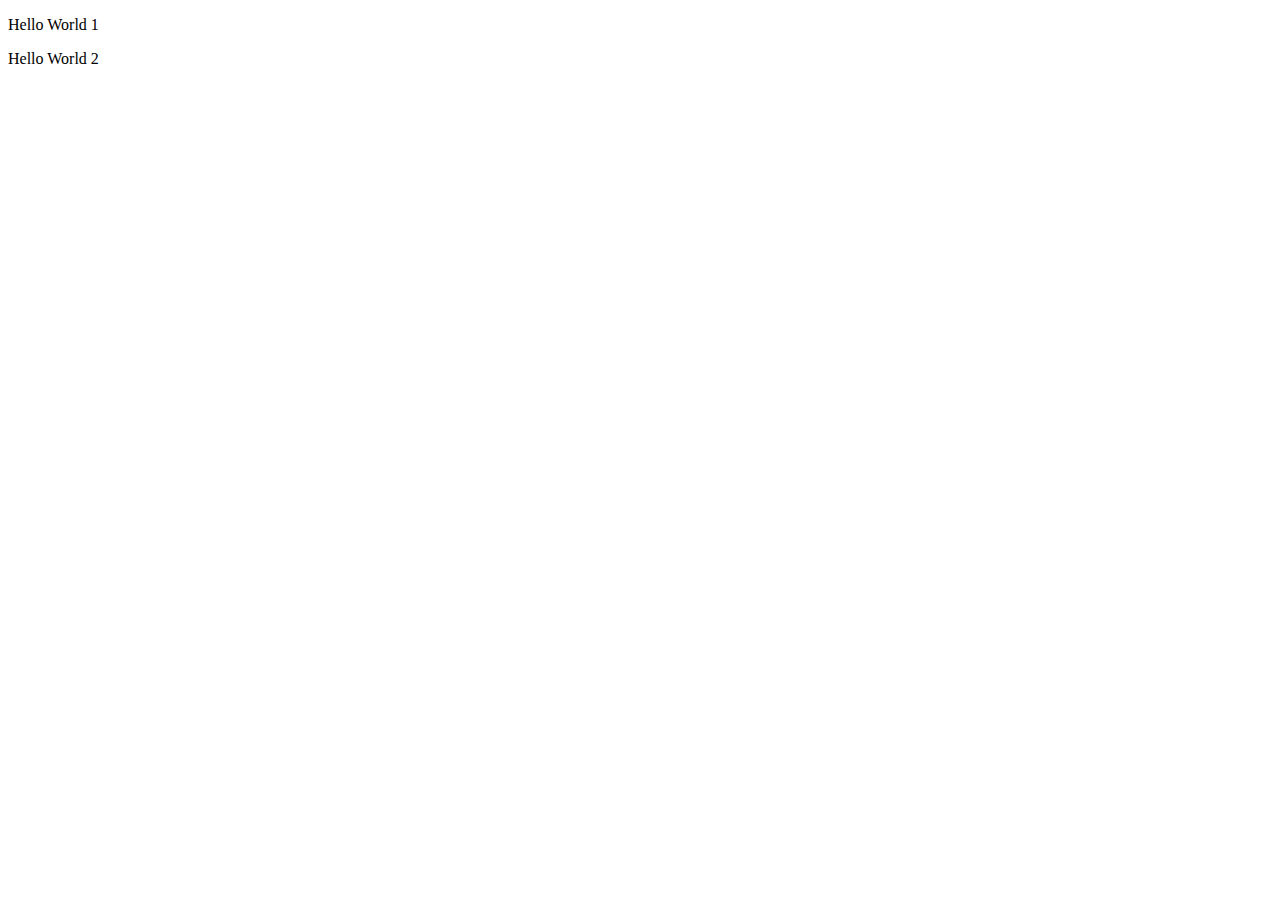
<file: d3/demo.html>
<!DOCTYPE html>
<html lang="en">
<head>
    <meta charset="UTF-8">
    <title>Title</title>
</head>
<body>
<p>Hello World 1</p>
<p>Hello World 2</p>
<script src="http://d3js.org/d3.v3.min.js" charset="utf-8"></script>

<script>
    var p = d3.select("body").selectAll("p").text("www.ourd3js.com");
    p.style("color","red");
    p.style("font-size","72px");
</script>
</body>
</html>
</file>
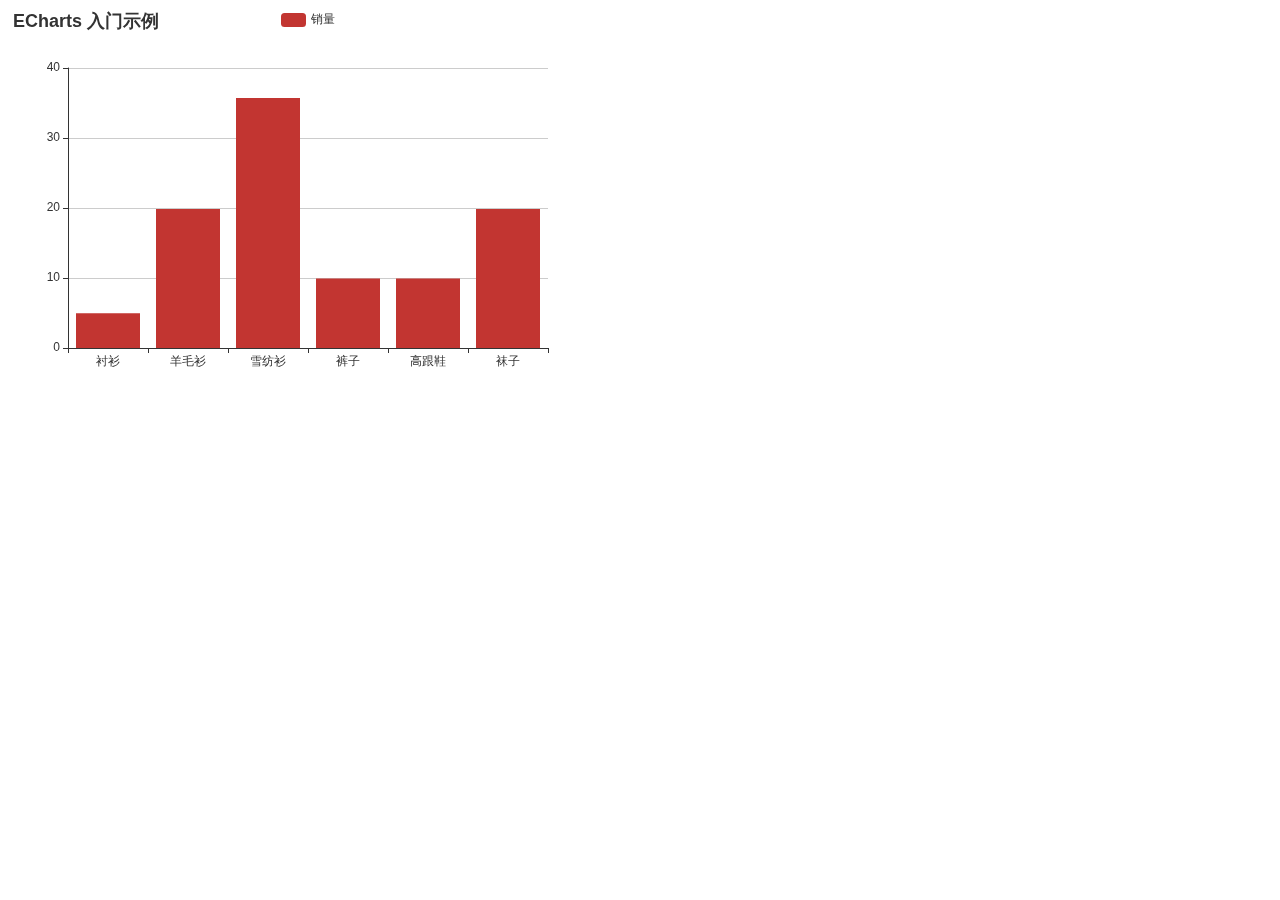
<file: echart/demo1.html>
<!DOCTYPE html>
<html lang="en">
<head>
    <meta charset="UTF-8">
    <title>Title</title>
</head>
<body>
<!-- 为 ECharts 准备一个具备大小（宽高）的 DOM -->
<div id="main" style="width: 600px;height:400px;"></div>
<script src="echarts.js"></script>
<script type="text/javascript">
    // 基于准备好的dom，初始化echarts实例
    var myChart = echarts.init(document.getElementById('main'));

    // 指定图表的配置项和数据
    var option = {
        title: {
            text: 'ECharts 入门示例'
        },
        tooltip: {},
        legend: {
            data:['销量']
        },
        xAxis: {
            data: ["衬衫","羊毛衫","雪纺衫","裤子","高跟鞋","袜子"]
        },
        yAxis: {},
        series: [{
            name: '销量',
            type: 'bar',
            data: [5, 20, 36, 10, 10, 20]
        }]
    };

    // 使用刚指定的配置项和数据显示图表。
    myChart.setOption(option);
</script>
</body>
</html>
</file>
